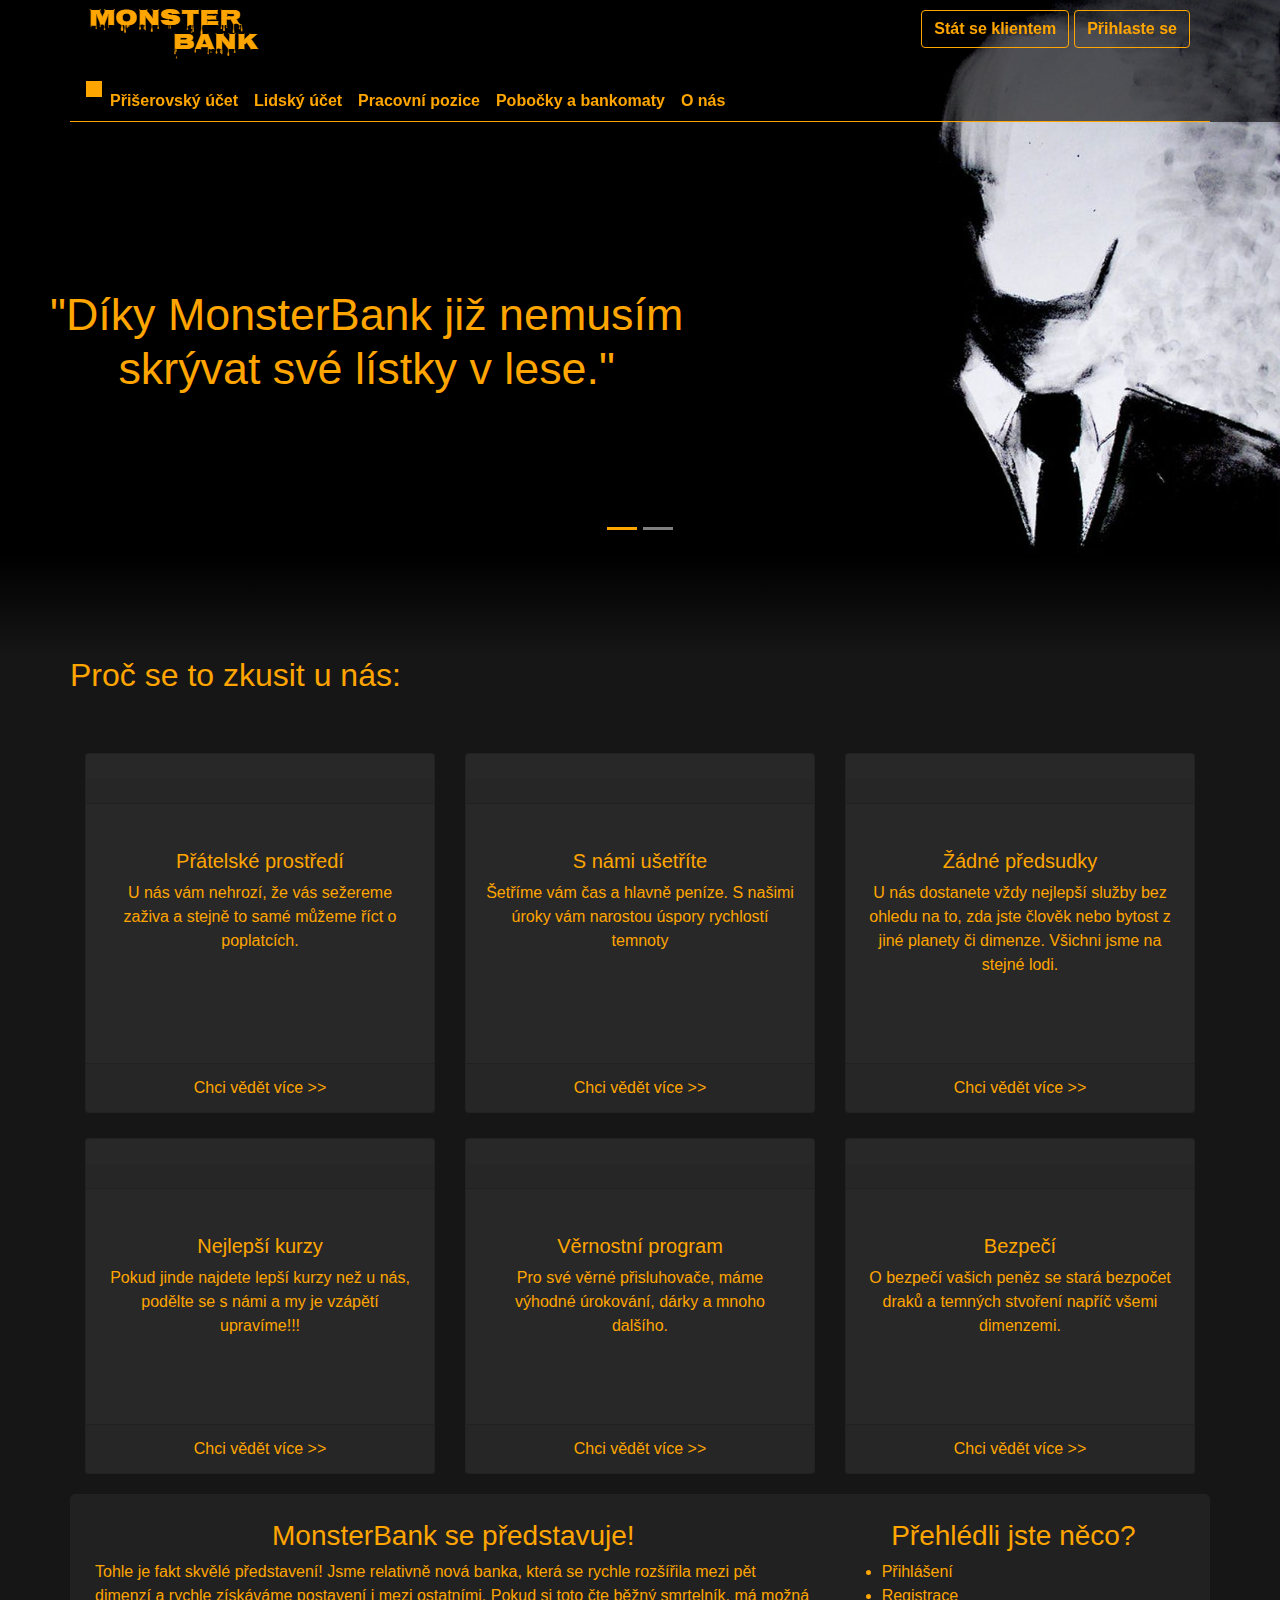
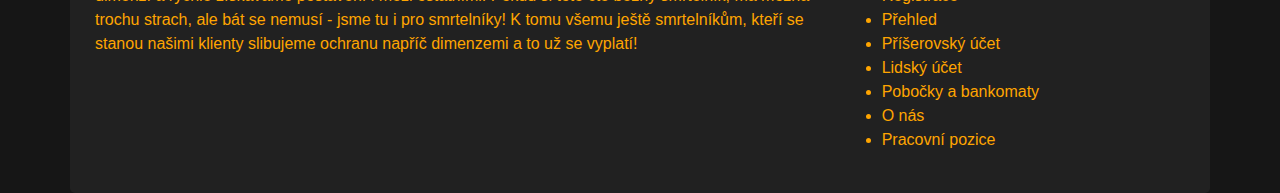
<file: MonsterBank-Prototype/MonsterBank-Prototype/public_html/index.html>
<!doctype html>
<!--[if lt IE 7]>      <html class="no-js lt-ie9 lt-ie8 lt-ie7" lang=""> <![endif]-->
<!--[if IE 7]>         <html class="no-js lt-ie9 lt-ie8" lang=""> <![endif]-->
<!--[if IE 8]>         <html class="no-js lt-ie9" lang=""> <![endif]-->
<!--[if gt IE 8]><!--> 
<html lang="cs"> <!--<![endif]-->
    <head>
        <meta charset="utf-8">
        <title>MonsterBank</title>
        <meta name="description" content="">
        <meta name="viewport" content="width=device-width, initial-scale=1">
        <link rel="apple-touch-icon" href="apple-touch-icon.png">
        
        <link rel="stylesheet" href="https://maxcdn.bootstrapcdn.com/bootstrap/4.1.3/css/bootstrap.min.css">
        <script src="https://ajax.googleapis.com/ajax/libs/jquery/3.3.1/jquery.min.js"></script>
        <script src="https://cdnjs.cloudflare.com/ajax/libs/popper.js/1.14.3/umd/popper.min.js"></script>
        <script src="https://maxcdn.bootstrapcdn.com/bootstrap/4.1.3/js/bootstrap.min.js"></script>
		<link rel="stylesheet" href="https://use.fontawesome.com/releases/v5.4.1/css/all.css" integrity="sha384-5sAR7xN1Nv6T6+dT2mhtzEpVJvfS3NScPQTrOxhwjIuvcA67KV2R5Jz6kr4abQsz" crossorigin="anonymous">

        <link rel="stylesheet" href="css/main.css">
		
		<link rel="apple-touch-icon" sizes="57x57" href="favicons/apple-icon-57x57.png">
		<link rel="apple-touch-icon" sizes="60x60" href="favicons/apple-icon-60x60.png">
		<link rel="apple-touch-icon" sizes="72x72" href="favicons/apple-icon-72x72.png">
		<link rel="apple-touch-icon" sizes="76x76" href="favicons/apple-icon-76x76.png">
		<link rel="apple-touch-icon" sizes="114x114" href="favicons/apple-icon-114x114.png">
		<link rel="apple-touch-icon" sizes="120x120" href="favicons/apple-icon-120x120.png">
		<link rel="apple-touch-icon" sizes="144x144" href="favicons/apple-icon-144x144.png">
		<link rel="apple-touch-icon" sizes="152x152" href="favicons/apple-icon-152x152.png">
		<link rel="apple-touch-icon" sizes="180x180" href="favicons/apple-icon-180x180.png">
		<link rel="icon" type="image/png" sizes="192x192"  href="favicons/android-icon-192x192.png">
		<link rel="icon" type="image/png" sizes="32x32" href="favicons/favicon-32x32.png">
		<link rel="icon" type="image/png" sizes="96x96" href="favicons/favicon-96x96.png">
		<link rel="icon" type="image/png" sizes="16x16" href="favicons/favicon-16x16.png">
		<link rel="manifest" href="favicons/manifest.json">
		<meta name="msapplication-TileColor" content="#ffffff">
		<meta name="msapplication-TileImage" content="favicons/ms-icon-144x144.png">
		<meta name="theme-color" content="#ffffff">
    </head>
    <body>
        
		
		<div class="upcontent  navbar-expand-lg">
			<header >
				<div class="container">
					<div class="row">
						<div class="col-md-5 col-sm-5 col-5">
							<a href="" id="logo-img">
								
							</a> 
						</div>  
						<div class="col-md-7 col-sm-7 col-7">
							<ul class="nav">            
							  <li class="nav-item">						
								<a href="" class="btn btn-outline-warning">
									<i class="fas fa-plus"></i>
									<span class="hide-sm"> Stát se klientem</span>
								</a>
							  </li>
							  <li class="nav-item">				  
								<a href="login.html" class="btn btn-outline-warning">
									<i class="fas fa-lock"></i>
									<span class="hide-sm"> Přihlaste se</span>
								</a>
							  </li>
							  <li class="nav-item">	
								  <button class="btn btn-outline-warning navbar-toggler" type="button" data-toggle="collapse" data-target="#navbarSupportedContent" aria-controls="navbarSupportedContent" aria-expanded="false" aria-label="Toggle navigation">
									<i class="fas fa-bars"></i>
								  </button>
							  </li>
							</ul>
						</div>	
					</div>			
				</div>
			</header>
			
			<nav class="container navbar ">
				  

				<div class="collapse navbar-collapse" id="navbarSupportedContent">
					<ul class="navbar-nav mr-auto"> 
						<li class="nav-item">
						<a class="nav-link" href="#" id="active-tab"><i class="fas fa-home"></i></a>
					  </li>			
					  <li class="nav-item">
						<a class="nav-link" href="#">Přišerovský účet</a>
					  </li>
					  <li class="nav-item">
						<a class="nav-link" href="#">Lidský účet</a>
					  </li>
					  <li class="nav-item">
						<a class="nav-link" href="#">Pracovní pozice</a>
					  </li>					  
					  <li class="nav-item">
						<a class="nav-link" href="#">Pobočky a bankomaty</a>
					  </li>
					  <li class="nav-item">
						<a class="nav-link" href="#">O nás</a>
					  </li>
					</ul>
				</div>
			</nav>
		</div>
		
		<main>
			<div id="welcome-slide" class="carousel slide  welcome-img" data-ride="carousel">

			  <!-- Indicators -->
			  <ul class="carousel-indicators">
				<li data-target="#welcome-slide" data-slide-to="0" class="active"></li>
				<li data-target="#welcome-slide" data-slide-to="1"></li>
			  </ul>
			  
			  <!-- The slideshow -->
			  <div class="carousel-inner">
				<div class="carousel-item active">
					<img class="img-fluid" src="img/Slenderman1.jpg" alt="slenderman">	
					<h1>"Díky MonsterBank již nemusím <br />skrývat své lístky v lese."</h1>
				</div>
				
				<div class="carousel-item">
				  <img class="img-fluid" src="img/zombies2.jpg" alt="zombies">	
				  <h1>"Díky MonsterBank se mi <br />konečně vyplatí vrátit  <br />zpátky na Zem."</h1>
				</div>
			  </div>
			  
			 
			</div>
			<div class="empty-gradient">
			</div>
			<div class="container content">
			
				<div class="row">
					<h2>Proč se to zkusit u nás:</h2>
				</div>	
				
				<div class="row offers">
					<div class="col-12 col-sm-12 col-md-4">
						<div class="card">
						   <div class="card-header"><a class="" href="#"><i class="fab fa-optin-monster"></i></a></div>
						  <div class="card-body">
							<h5>Přátelské prostředí</h5>
							<p>U nás vám nehrozí, že vás sežereme zaživa a stejně to samé můžeme říct o 
							poplatcích.</p>
						  </div> 
						  <div class="card-footer"><a href="">Chci vědět více >></a></div>
						</div>
					</div>
					<div class="col-12 col-sm-12 col-md-4">
						<div class="card">
						   <div class="card-header"><a class="" href="#"><i class="fas fa-piggy-bank"></i></a></div>
						  <div class="card-body">
							<h5>S námi ušetříte</h5>
							<p>Šetříme vám čas a hlavně peníze. S našimi úroky vám narostou úspory rychlostí temnoty</p>
						  </div> 
						  <div class="card-footer"><a href="">Chci vědět více >></a></div>
						</div>
					</div>
					<div class="col-12 col-sm-12 col-md-4">
						<div class="card">
						   <div class="card-header"><a class="" href="#"><i class="fas fa-pastafarianism"></i></a></div>
						  <div class="card-body">
							<h5>Žádné předsudky</h5>
							<p>U nás dostanete vždy nejlepší služby bez ohledu na to, 
							zda jste člověk nebo bytost z jiné planety či dimenze.
							Všichni jsme na stejné lodi.</p>
						  </div> 
						  <div class="card-footer"><a href="">Chci vědět více >></a></div>
						</div>
					</div>
				</div>
				<div class="row offers">
					<div class="col-12 col-sm-12 col-md-4">
						<div class="card">
						   <div class="card-header"><a class="" href="#"><i class="fas fa-chart-area"></i></a></div>
						  <div class="card-body">
							<h5>Nejlepší kurzy</h5>
							<p>Pokud jinde najdete lepší kurzy než u nás, podělte se s námi a my je vzápětí upravíme!!! </p>
							</div> 
						  <div class="card-footer"><a href="">Chci vědět více >></a></div>
						</div>
					</div>
					<div class="col-12 col-sm-12 col-md-4">
						<div class="card">
						   <div class="card-header"><a class="" href="#"><i class="fab fa-earlybirds"></i></a></div>
						  <div class="card-body">
							<h5>Věrnostní program</h5>
							<p>Pro své věrné přisluhovače, máme výhodné úrokování, dárky a mnoho dalšího.</p>
						  </div> 
						  <div class="card-footer"><a href="">Chci vědět více >></a></div>
						</div>
					</div>
					<div class="col-12 col-sm-12 col-md-4">
						<div class="card">
						   <div class="card-header"><a class="" href="#"><i class="fab fa-d-and-d"></i></a></div>
						  <div class="card-body">
							<h5>Bezpečí</h5>
							<p>O bezpečí vašich peněz se stará bezpočet draků a temných stvoření napříč všemi dimenzemi.</p>
							</div> 
						  <div class="card-footer"><a href="">Chci vědět více >></a></div>
						</div>
					</div>
				</div>
					
				
			</div>
		</main>
        <footer class="footer-down">
            <div class="container">
                <div class="row">
					<div class="col-md-8">
						<h3>MonsterBank se představuje!</h3>
						<p >Tohle je fakt skvělé představení! Jsme relativně nová banka, která se rychle rozšířila mezi pět dimenzí a rychle získáváme postavení
						i mezi ostatními. Pokud si toto čte běžný smrtelník, má možná trochu strach, ale bát se nemusí - jsme tu i pro smrtelníky! K tomu všemu ještě 
						smrtelníkům, kteří se stanou našimi klienty slibujeme ochranu napříč dimenzemi a to už se vyplatí!</p>
						<p class="right"><i class="fas fa-cloud-moon"></i></p>
					</div>
					<div class="col-md-4">
						<h3>Přehlédli jste něco?</h3>
						<ul >
							  <li class=""><a href="">Přihlášení</a></li>
							  <li class=""><a href="">Registrace</a></li>
							  <li class=""><a href="">Přehled</a></li>
							  <li class=""><a href="">Příšerovský účet</a></li>
							  <li class=""><a href="">Lidský účet</a></li>
							  <li class=""><a href="">Pobočky a bankomaty</a></li>
							  <li class=""><a href="">O nás</a></li>
							  <li class=""><a href="">Pracovní pozice</a></li>
						</ul>
					</div>
				</div>
            </div>            
        </footer>
    </body>
</html>
</file>
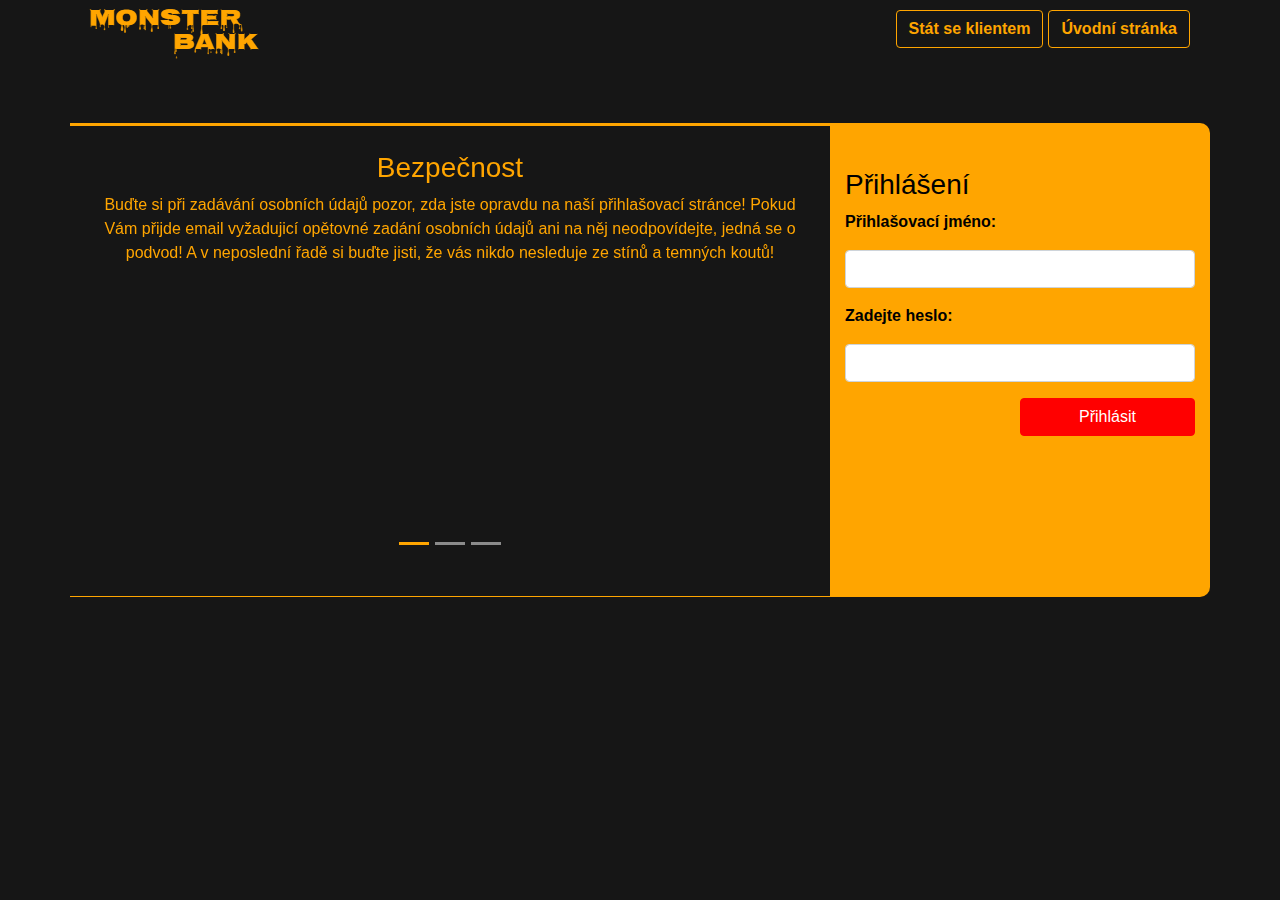
<file: MonsterBank-Prototype/MonsterBank-Prototype/public_html/login.html>
<!DOCTYPE html>
<!--
To change this license header, choose License Headers in Project Properties.
To change this template file, choose Tools | Templates
and open the template in the editor.
-->
<html lang="cs">
    <head>
        <meta charset="utf-8">
        <title>Přihlášení</title>
        <meta name="description" content="">
        <meta name="viewport" content="width=device-width, initial-scale=1">
        <link rel="apple-touch-icon" href="apple-touch-icon.png">
        
        <link rel="stylesheet" href="https://maxcdn.bootstrapcdn.com/bootstrap/4.1.3/css/bootstrap.min.css">
        <script src="https://ajax.googleapis.com/ajax/libs/jquery/3.3.1/jquery.min.js"></script>
        <script src="https://cdnjs.cloudflare.com/ajax/libs/popper.js/1.14.3/umd/popper.min.js"></script>
        <script src="https://maxcdn.bootstrapcdn.com/bootstrap/4.1.3/js/bootstrap.min.js"></script>
		<link rel="stylesheet" href="https://use.fontawesome.com/releases/v5.4.1/css/all.css" integrity="sha384-5sAR7xN1Nv6T6+dT2mhtzEpVJvfS3NScPQTrOxhwjIuvcA67KV2R5Jz6kr4abQsz" crossorigin="anonymous">

        <link rel="stylesheet" href="css/main.css">
        <link rel="stylesheet" href="css/login.css">
        <script src="js/main.js"></script>
		
		<link rel="apple-touch-icon" sizes="57x57" href="favicons/apple-icon-57x57.png">
		<link rel="apple-touch-icon" sizes="60x60" href="favicons/apple-icon-60x60.png">
		<link rel="apple-touch-icon" sizes="72x72" href="favicons/apple-icon-72x72.png">
		<link rel="apple-touch-icon" sizes="76x76" href="favicons/apple-icon-76x76.png">
		<link rel="apple-touch-icon" sizes="114x114" href="favicons/apple-icon-114x114.png">
		<link rel="apple-touch-icon" sizes="120x120" href="favicons/apple-icon-120x120.png">
		<link rel="apple-touch-icon" sizes="144x144" href="favicons/apple-icon-144x144.png">
		<link rel="apple-touch-icon" sizes="152x152" href="favicons/apple-icon-152x152.png">
		<link rel="apple-touch-icon" sizes="180x180" href="favicons/apple-icon-180x180.png">
		<link rel="icon" type="image/png" sizes="192x192"  href="favicons/android-icon-192x192.png">
		<link rel="icon" type="image/png" sizes="32x32" href="favicons/favicon-32x32.png">
		<link rel="icon" type="image/png" sizes="96x96" href="favicons/favicon-96x96.png">
		<link rel="icon" type="image/png" sizes="16x16" href="favicons/favicon-16x16.png">
		<link rel="manifest" href="favicons/manifest.json">
		<meta name="msapplication-TileColor" content="#ffffff">
		<meta name="msapplication-TileImage" content="favicons/ms-icon-144x144.png">
		<meta name="theme-color" content="#ffffff">
    </head>
    <body>
		<header >
			<div class="container">
				<div class="row">
					<div class="col-md-5 col-sm-5 col-5">
						<a href="index.html" id="logo-img">								
						</a> 
					</div>  
					<div class="col-md-7 col-sm-7 col-7">
						<ul class="nav">            
						  <li class="nav-item">						
							<a href="" class="btn btn-outline-warning">
								<i class="fas fa-plus"></i>
								<span class="hide-sm"> Stát se klientem</span>
							</a>
						  </li>
						  <li class="nav-item">				  
							<a href="index.html" class="btn btn-outline-warning">	
								<i class="fas fa-home"></i>								
								<span class="hide-sm"> Úvodní stránka</span>
							</a>
						  </li>
						</ul>
					</div>	
				</div>			
			</div>
		</header>
		
		<main>
			<div class="container content">
				<div class="row alignment">
					<div class="col-md-8 orange-side ">
						<div class="row box-content">
							<div id="demo" class="carousel slide  welcome-img" data-ride="carousel">

				  
							  <!-- Indicators -->
							  <ul class="carousel-indicators">
								<li data-target="#demo" data-slide-to="0" class="active"></li>
								<li data-target="#demo" data-slide-to="1"></li>
								<li data-target="#demo" data-slide-to="2"></li>
							  </ul>
							  
							  <!-- The slideshow -->
							  <div class="carousel-inner">
								<div class="carousel-item active">
										<h3>Bezpečnost</h3>
										<p>Buďte si při zadávání osobních údajů pozor, zda jste opravdu na naší přihlašovací stránce!
										Pokud Vám přijde email vyžadujicí opětovné zadání osobních údajů ani na něj neodpovídejte, jedná se o podvod!
										A v neposlední řadě si buďte jisti, že vás nikdo nesleduje ze stínů a temných koutů! </p>
										<i class="fas fa-ghost"></i>
								</div>
								
								<div class="carousel-item">
								  <h3>Obezřetnost</h3>
										<p>Přestože máme ochránné opatření proti podvodům, kouzlům a temným rituálům, není nikdy pozdě na to 
										být stále obezřetný, zda vás někdo nesleduje a nebo nechce oklamat! Protože ani naše ochrany nejsou vždy sto procentní,
										co se krádeží identity týče!</p>
										<i class="fas fa-skull-crossbones"></i>
								</div>
								<div class="carousel-item">
								  <h3>Dostupnost</h3>
										<p>I když nebezpečí kouká na každém rohu, my se nebojíme! A proto máme mnoho poboček a bankomatů po různých lokacích a
										dimenzích. Pokud si k nám chcete zajít nezapomeňte se pětkrát otočit na místě se zavřenýma očima zatímco si v duchu přejete
										vidět Váš vysněný bankomat a poté co je otevřete bude tam a vy budete na chráněném místě! ...A ano i přístup přes internet 
										je k nám z každého místa na Zemi s připojením. </p>
										<i class="fab fa-accessible-icon"></i>
								</div>
							  </div>
						  
						 
							</div>
						</div>
					</div>
					<div class="col-md-4 orange-panel">
						<h3>Přihlášení</h3>
						<form action="checkAccount.html" id="login-pls" method="POST">
						  <div class="form-group">
							<label for="login">Přihlašovací jméno:</label>
							<label id="login-err"></label>
							<input type="text" class="form-control" id="login">
						  </div>
						  <div class="form-group">
							<label for="pwd">Zadejte heslo:</label>
							<label id="pwd-err"></label>
							<input type="password" class="form-control" id="pwd">
						  </div>
						  <input type="submit" class="btn btn-primary" value="Přihlásit" id="submit"/>
						</form>
					</div>
				</div>
			</div>
		</main>
		
    </body>
</html>
</file>
<file: MonsterBank-Prototype/MonsterBank-Prototype/public_html/css/main.css>
/* ==========================================================================
   Author's custom styles
   ========================================================================== */


body {
	background: rgb(22,22,22);
	color: orange;
	min-width: 350px;
}


header .nav {
	float: right;
}

a#logo-img {
	background-image: url('../logo3.png');
	display: inline-block;
    width: 179px;
	height: 66px;
}

a:focus {	
	outline: none;
}

#logo-img:hover, #logo-img:focus {
	background-image: url('../logo2.png');
}

nav {	
	border-bottom: 1px solid orange;
}

.nav-item a {
	color: orange;
	font-weight: bold;
}

.navbar-toggler-icon {
	color: orange;
	border-color: orange;
}

.welcome-img h1 {
	position: absolute;
	top: 22.5vw;
	left: 50px;
	font-size: 3.5vw;
}



.welcome-img {
	position:relative;
	left: 0px;
	top: 0px;
	background: black;
	text-align:center;
	width: 100%;
}



.welcome-img img {
	width: 100%;
}

header .nav-item {
	padding-top:10px;
}

header .nav-item a {
	font-weight: bold;
}

header .nav-item button{
	border: 1px solid orange;
}

header .nav-item button,
header .btn-outline-warning {
	border: 1px solid orange;
}
header .btn-outline-warning {
	margin-right: 5px;
}

header .nav-item button:focus {
	box-shadow: none;
}

.nav-link:hover,
.nav-link:focus,
.nav-link:hover .fas,
.nav-link:focus .fas,
header .btn-outline-warning:hover,
header .btn-outline-warning:focus,
header .btn-outline-warning:hover .fas,
header .btn-outline-warning:focus .fas {
	color: red;
}

header .btn-outline-warning:hover,
header .btn-outline-warning:focus{
	border-color:orange;
	background:orange;
	outline: none;
	box-shadow:none;
}

.empty-gradient {
	height: 100px;
	background: linear-gradient(black, rgb(22,22,22));
}

.upcontent {
	position: absolute;
	width: 100%;
	min-width: 350px;
	z-index:1000;
	background: rgba(0,0,0,0.6);
}

.fas, .fab {
	color: orange;
}

.card {
	background: rgba(255,255,255,0.08);
	text-align: center;
	height: 100%;
}

.card:hover{	
	background: rgba(255,255,255,0.1);
}

.offers div {
	margin-top: 25px;
}

.footer-down a,
.card-footer a {
	color: orange;
	
}

.footer-down a:hover,
.card-footer a:hover,
.footer-down a:focus,
.card-footer a:focus {
	color: red;
	
}

.fa-bars {
	padding: 4px 0px 4px 0px;
}

.card .fas, 
.card .fab {
	font-size:7.5em;
	
}
.card .fas:hover,
.fa-cloud-moon:hover, 
.card .fab:hover {
	color:red;
}

#active-tab {
	background: orange;
	color: black;
	font-weight: bold;
}
#active-tab i{
	color: black;
}

#active-tab:hover,
#active-tab:hover i,
#active-tab:focus,
#active-tab:focus i {
	color: red;
}

nav.container.navbar {
	padding-bottom: 0px;
}

.footer-down .container{
	background: rgba(33,33, 33, 1);
	margin-top: 45px;
	padding: 25px;
	border-radius: 5px;
	
}

footer h3 {
	text-align:center;
}


.right {
	text-align:center;
}

.fa-cloud-moon {	
	font-size: 4.5em;
}

.carousel-indicators .active {
	background: orange;
}

.carousel-indicators li:hover {
	background: rgba(255, 255, 255, 0.65);
}

.carousel-indicators li:hover.active {
	background: orange;
}

@media all and (max-width: 770px) {
    .hide-sm {
		display:none;
	}
	.navbar-nav {		
		background: rgba(22,22,22,0.9);
	}
	.navbar-nav .nav-link {
		padding-left: 25px; 		
	}
}

@media all and (max-width: 350px) {
    .welcome-img h1 {
		top: 75px;
		font-size: 16px;
	}
}
</file>
<file: MonsterBank-Prototype/MonsterBank-Prototype/public_html/css/login.css>
.orange-panel {
	background: orange;
	color: black;
	padding: 45px 15px 45px 15px;
	border-top-right-radius: 10px; 
	border-bottom-right-radius: 10px; 
	font-weight: bold;
}

.orange-side {
	border-top: 3px solid orange;
	border-bottom: 1px solid orange;
	
}
.content {
	margin-top: 50px;
}

.box-content{
	height:470px;
	padding: 25px;
}

.welcome-img {
	background: none;
}

.orange-side .fas,
.orange-side .fab {
	font-size: 7.5em;
}

.orange-side .fas:hover{
	color:red;
}

#login-err,
#pwd-err {
	color:red;
	display:block;
}

.wrong-input {
	border: 1px solid red;
}

#submit {
	float:right;
	width: 50%;
	background: red;
	border: 1px solid red;
}

#submit:focus {
	box-shadow: 0px 0px 15px  rgb(121, 24, 0);;
}

#submit:hover {
	background:  rgb(191, 24, 0);
}

@media all and (max-width: 767px) {
    
	.orange-panel {
		border-bottom-right-radius: 0px; 
		border-top-left-radius: 10px; 
	}
	
	.alignment {
		flex-direction: column-reverse;
	}
	
	
}
</file>
